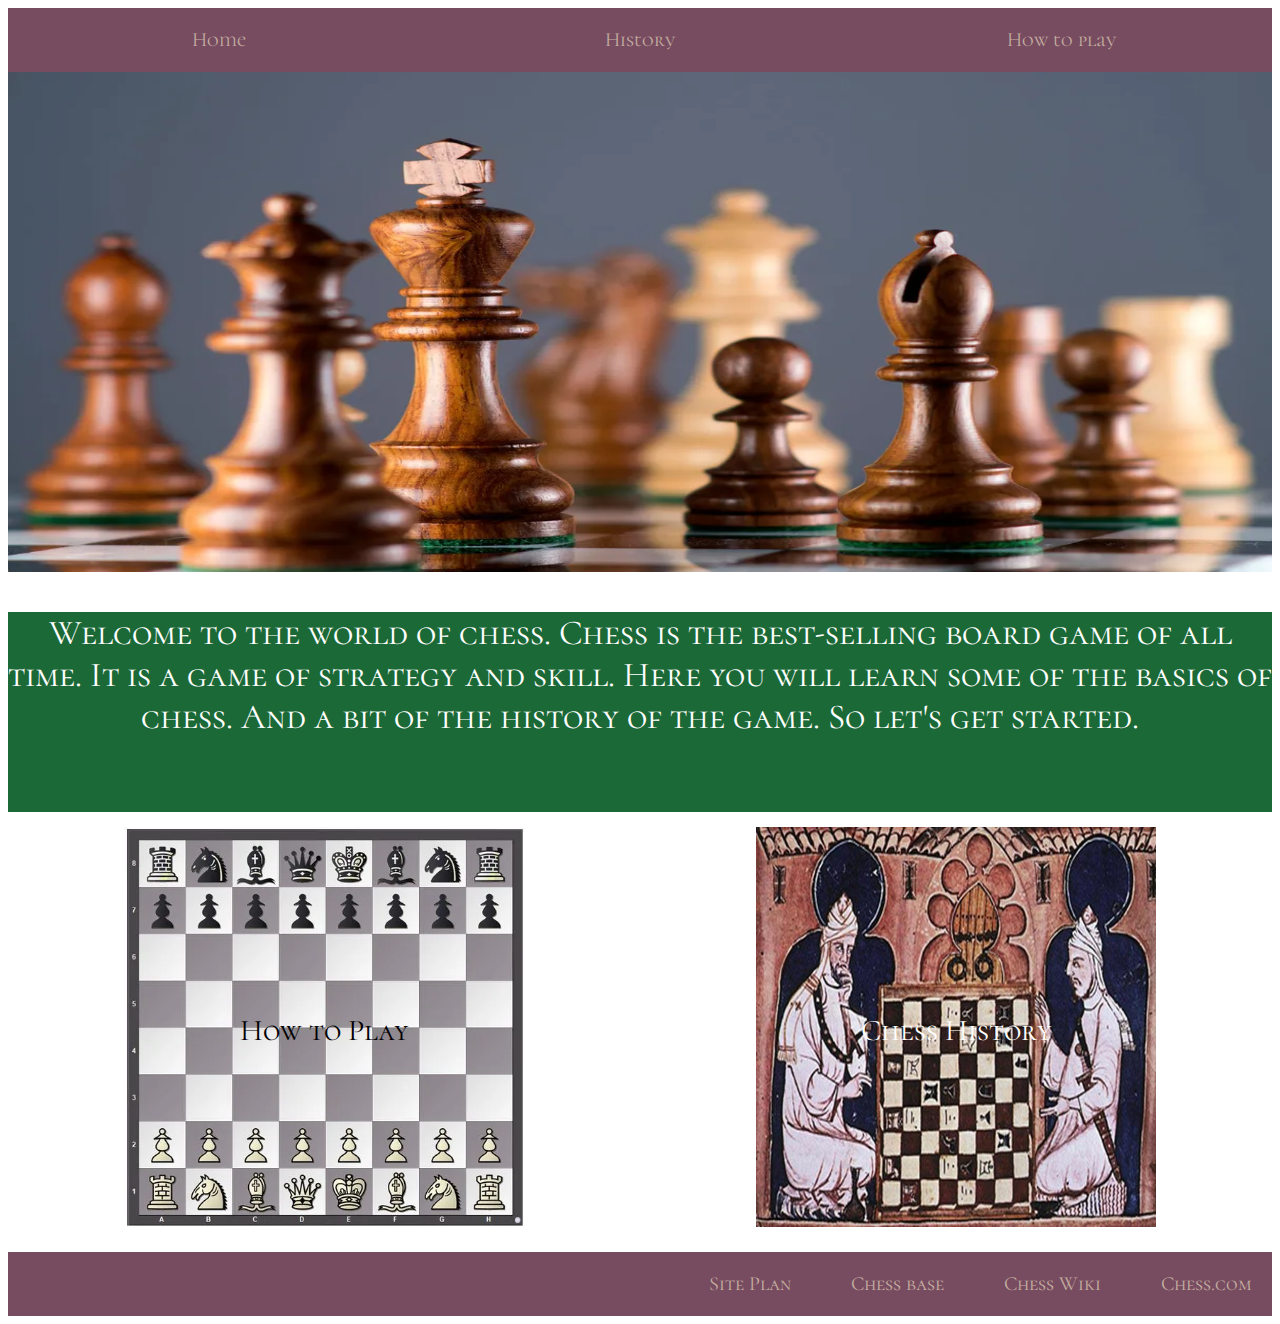
<file: index.html>
<!DOCTYPE html>
<html lang="en">
<head>
    <meta charset="UTF-8">
    <meta name="viewport" content="width=device-width, initial-scale=1.0">
    <title>Chess Website</title>
    <link type="text/css" rel="stylesheet" href="alveymundo/styles/index.css">
</head>


<div class="nav">
    <a class="active" href="#home">Home</a>
    <a href="chess_history.html">History</a>
    <a href="#">How to play</a>
</div>
<body> 
    <div class="hero"></div>
        <img src="alveymundo/images/chess-hero.webp"  width="100%" height="500" alt="hero image">
    <div class="content">
        <p>Welcome to the world of chess. Chess is the best-selling board game of all time. It is a game of strategy and skill. Here you will learn some of the basics of chess. And a bit of the history of the game. So let's get started.</p>
    </div>    
        <div class="buttons">
            <div class="button-container1">
                <a href="#">
                    <img src="alveymundo/images/setup-board.webp"  width="400" height="400"  alt="basic board setup">
                    <div class="button-text1">How to Play</div>
                </a>
            </div>
            <div class="button-container2">
                <a href="/chess_history.html">
                    <img src="alveymundo/images/chess-history.jpg"  width="400" height="400" alt="chess pieces">
                    <div class="button-text2">Chess History</div>
                </a>
            </div>
        </div>
    <footer>
        <a href="https://www.chess.com/">Chess.com</a>
        <a href="https://en.wikipedia.org/wiki/Chess">Chess Wiki</a>
        <a href="https://play.chessbase.com/en">Chess base</a>        
        <a href="alveymundo/site-plan.html">Site Plan</a>
    </footer>
</body>
</html>
</file>
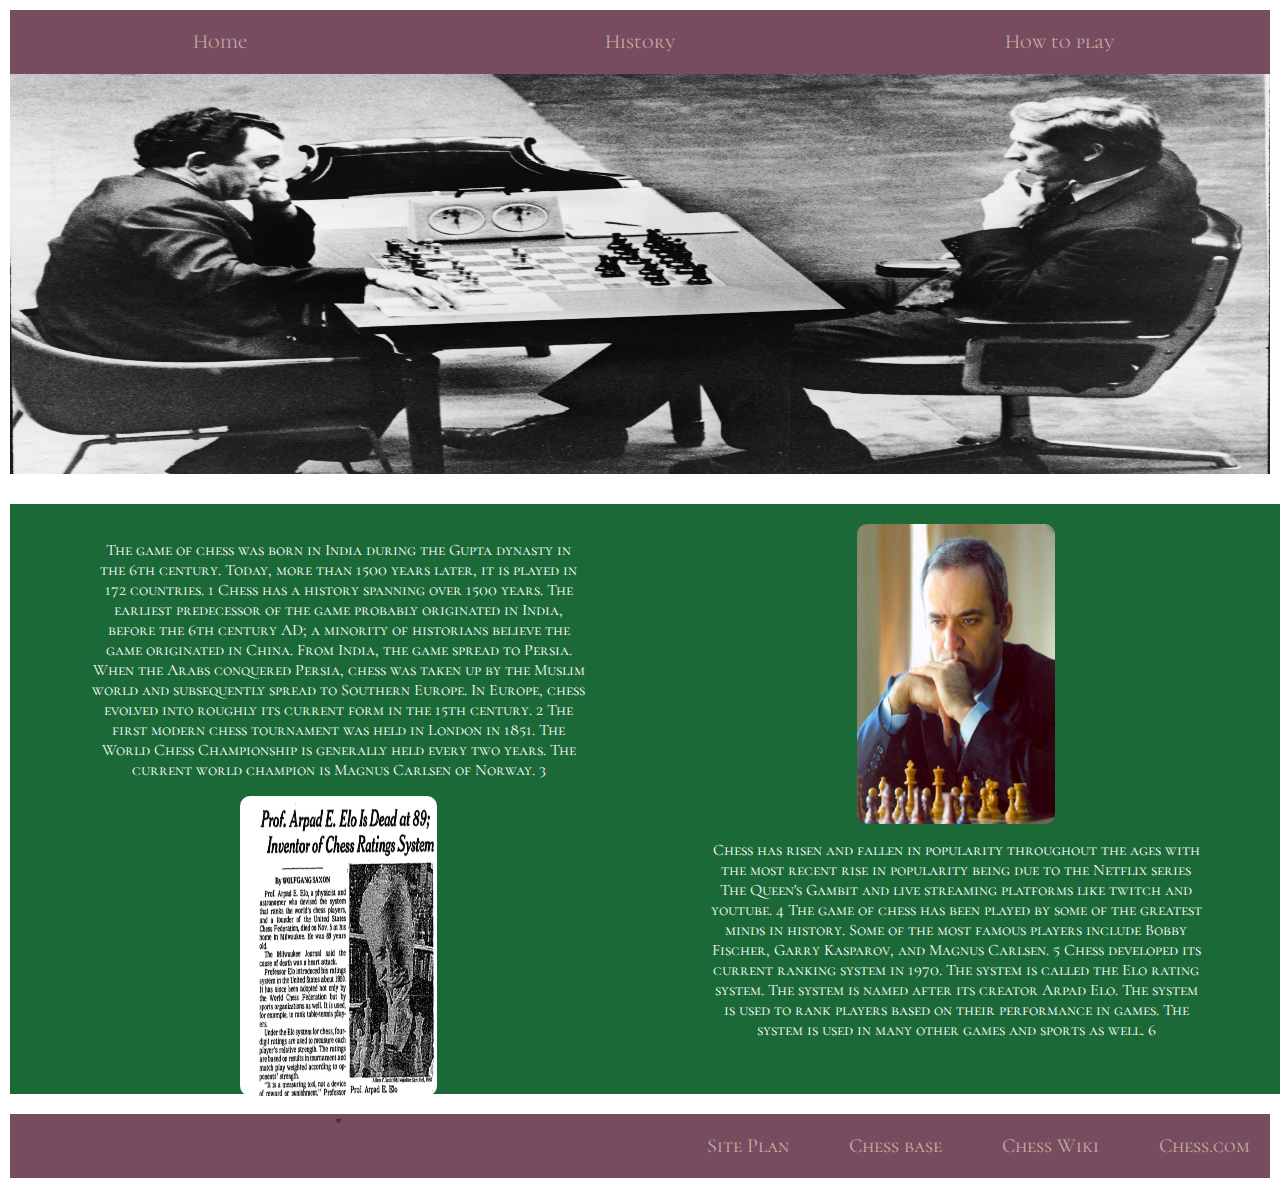
<file: chess_history.html>
<!DOCTYPE html>
<html lang="en">

<head>
    <meta charset="UTF-8">
    <meta name="viewport" content="width=device-width, initial-scale=1.0">
    <link type="text/css" rel="stylesheet" href="alveymundo/styles/index.css">
    <title>Chess Website</title>
    <style>
        .hero {
            background-color: #e0e0e0;
            height: 400px;
            display: flex;
            justify-content: center;
            align-items: center;
            font-size: 24px;
            font-weight: bold;
        }

        .hero_image {
            width: 100%;
            height: 400px;
        }

        .content {
            display: flex;
            justify-content: space-around;
            height: 550px;
            padding: 20px;
            width: 98%;
        }

        .content div {
            width: 40%;
        }

        .content img {
            width: 100%;
            height: 500px;
            max-width: 100%;
            max-height: 300px;
            border-radius: 10px;
            display: block;
            margin: 0 auto;
        }

        .image {
            width: 100%;
            height: 150px;
            background-color: #b0c4de;
            display: flex;
            justify-content: center;
            align-items: center;
            border-radius: 10px;
            border: 2px solid black;
        }

        .img2 {
            width: 100%;
            border-radius: 10px;
            display: block;
            margin: 0 auto;
            text-align: center;
            align-items: center;
        }


        footer {
            margin-top: 20px;
            text-align: center;
            background-color: #774C60;
            overflow: hidden;
        }

        footer a {
            float: right;
            color: #C5AFA0;
            text-align: center;
            padding: 20px;
            padding-left: 40px;
            text-decoration: none;
            font-size: 20px;
        }

        footer a:hover {
            color: white;
            background-color: #C5AFA0;
            transition: 0.3s;
        }

        p {
            font-size: medium;
        }

        body {
            margin: 10px;
            padding: 0;
        }
        
    </style>
</head>

<body>
    <div class="nav">
        <a href="index.html">Home</a>
        <a href="chess_history.html">History</a>
        <a href="#">How to play</a>
    </div>
    <div class="hero">
        <img class="hero_image" src="alveymundo/images/bobby.webp" alt="Hero Image">
    </div>
    <div class="content">
        <div>
            <p>The game of chess was born in India during the Gupta dynasty in the 6th century. Today, more than 1500
                years later, it is played in 172 countries. 1

                Chess has a history spanning over 1500 years. The earliest predecessor of the game probably originated
                in India, before the 6th century AD; a minority of historians believe the game originated in China. From
                India, the game spread to Persia. When the Arabs conquered Persia, chess was taken up by the Muslim
                world and subsequently spread to Southern Europe. In Europe, chess evolved into roughly its current form
                in the 15th century. 2
                The first modern chess tournament was held in London in 1851. The World Chess Championship is generally
                held every two years. The current world champion is Magnus Carlsen of Norway. 3
            </p>
            <div class="img2">
                <img src="alveymundo/images/arpad.webp" alt="Image">
            </div>
        </div>
        <div>
            <div class="img2">
                <img src="alveymundo/images/garry.jpg" alt="Image">
            </div>
            <p>Chess has risen and fallen in popularity throughout the ages with the most recent rise in popularity
                being due to the Netflix series The Queen's Gambit and live streaming platforms like twitch and youtube.
                4
                The game of chess has been played by some of the greatest minds in history. Some of the most famous
                players include Bobby Fischer, Garry Kasparov, and Magnus Carlsen. 5
                Chess developed its current ranking system in 1970. The system is called the Elo rating system. The
                system is named after its creator Arpad Elo. The system is used to rank players based on their
                performance in games. The system is used in many other games and sports as well. 6
            </p>
        </div>
    </div>
    <footer>
        <a href="https://www.chess.com/">Chess.com</a>
        <a href="https://en.wikipedia.org/wiki/Chess">Chess Wiki</a>
        <a href="https://play.chessbase.com/en">Chess base</a>
        <a href="../wdd-Alvey/alveymundo/site-plan.html">Site Plan</a>"
    </footer>
</body>

</html>
</file>
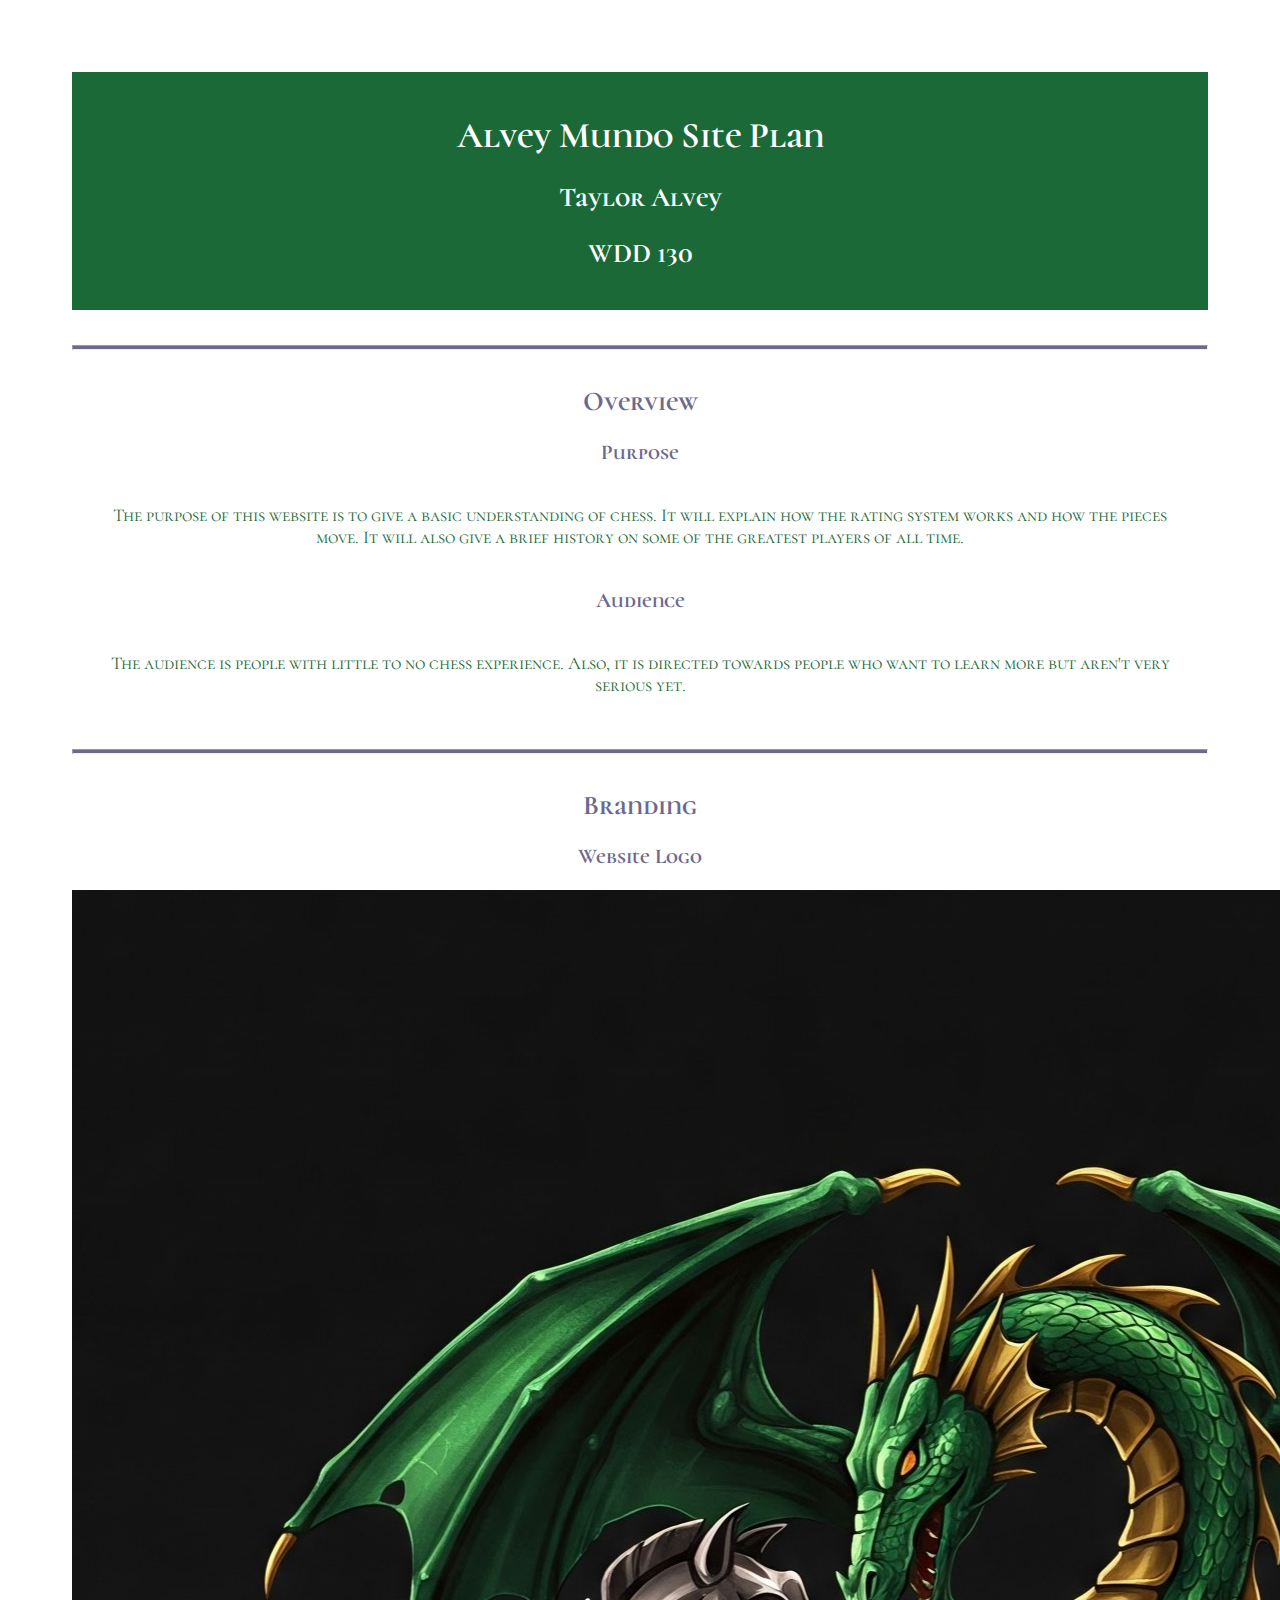
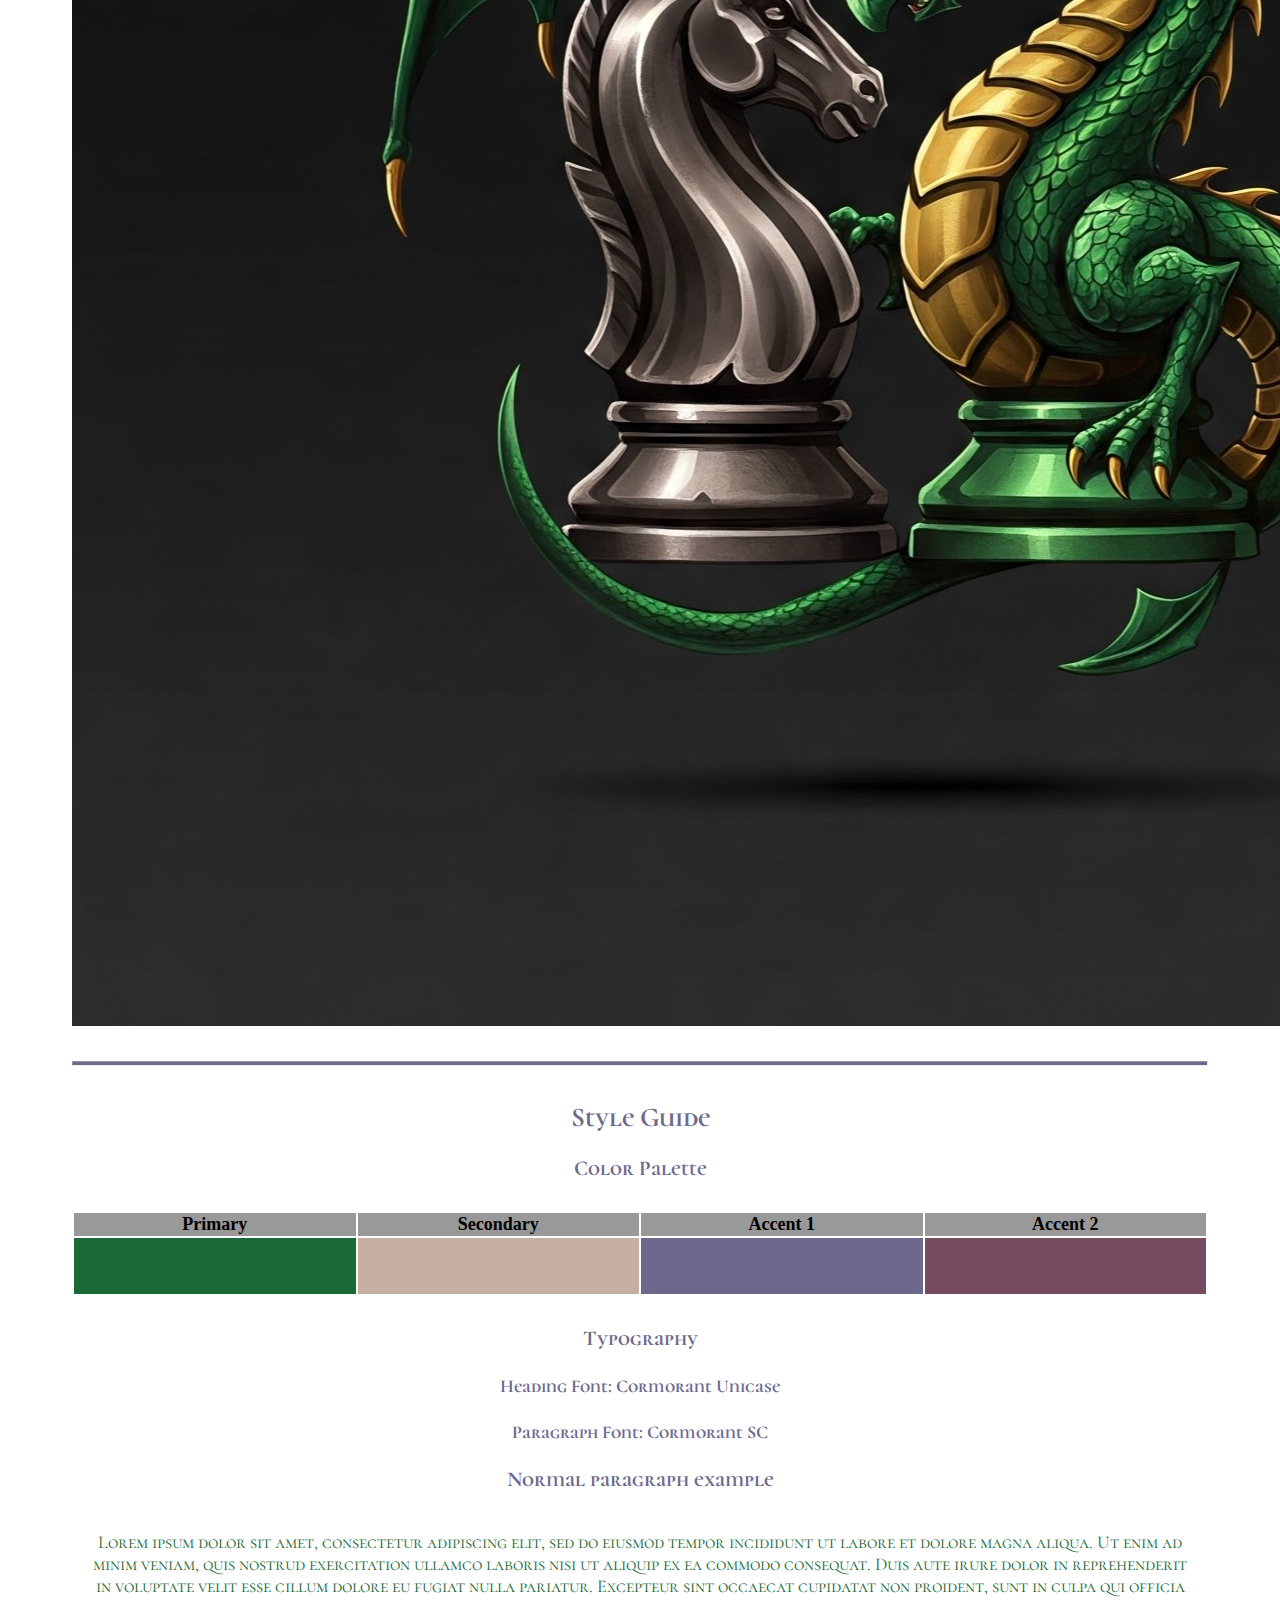
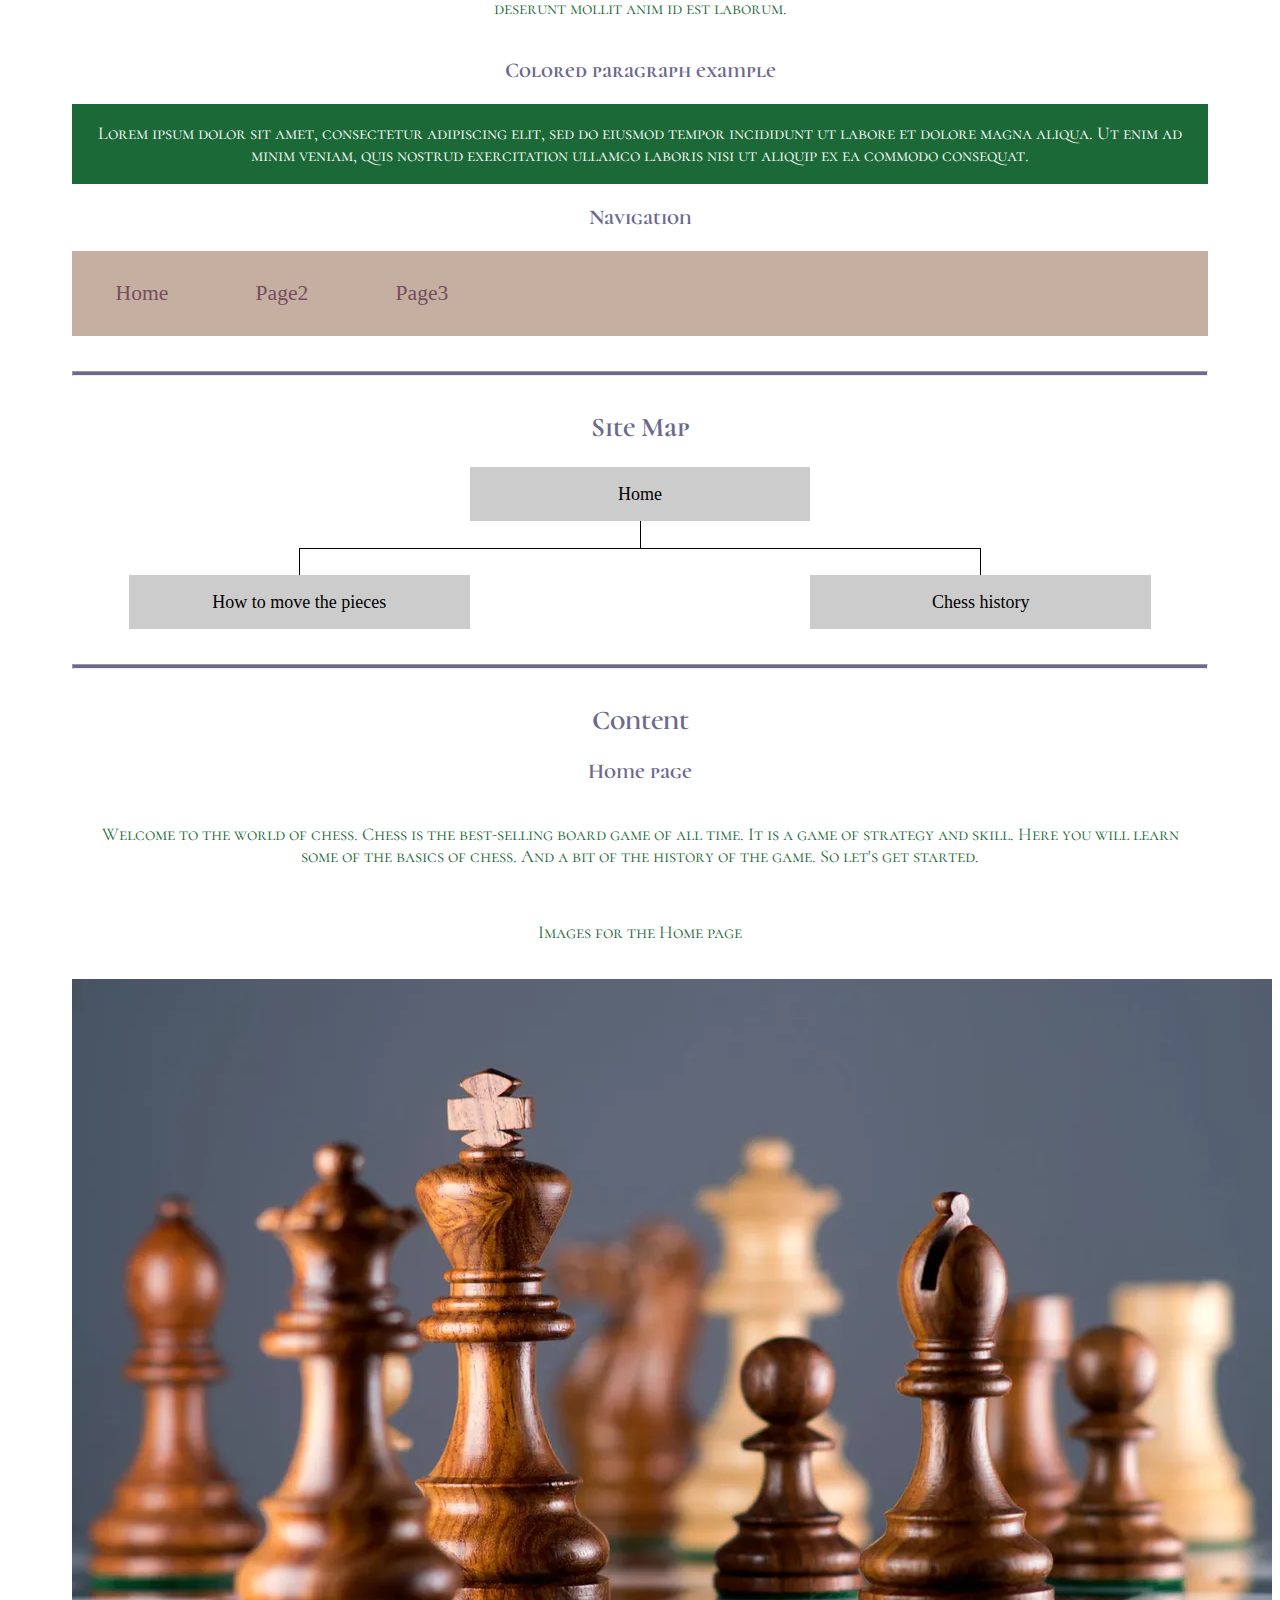
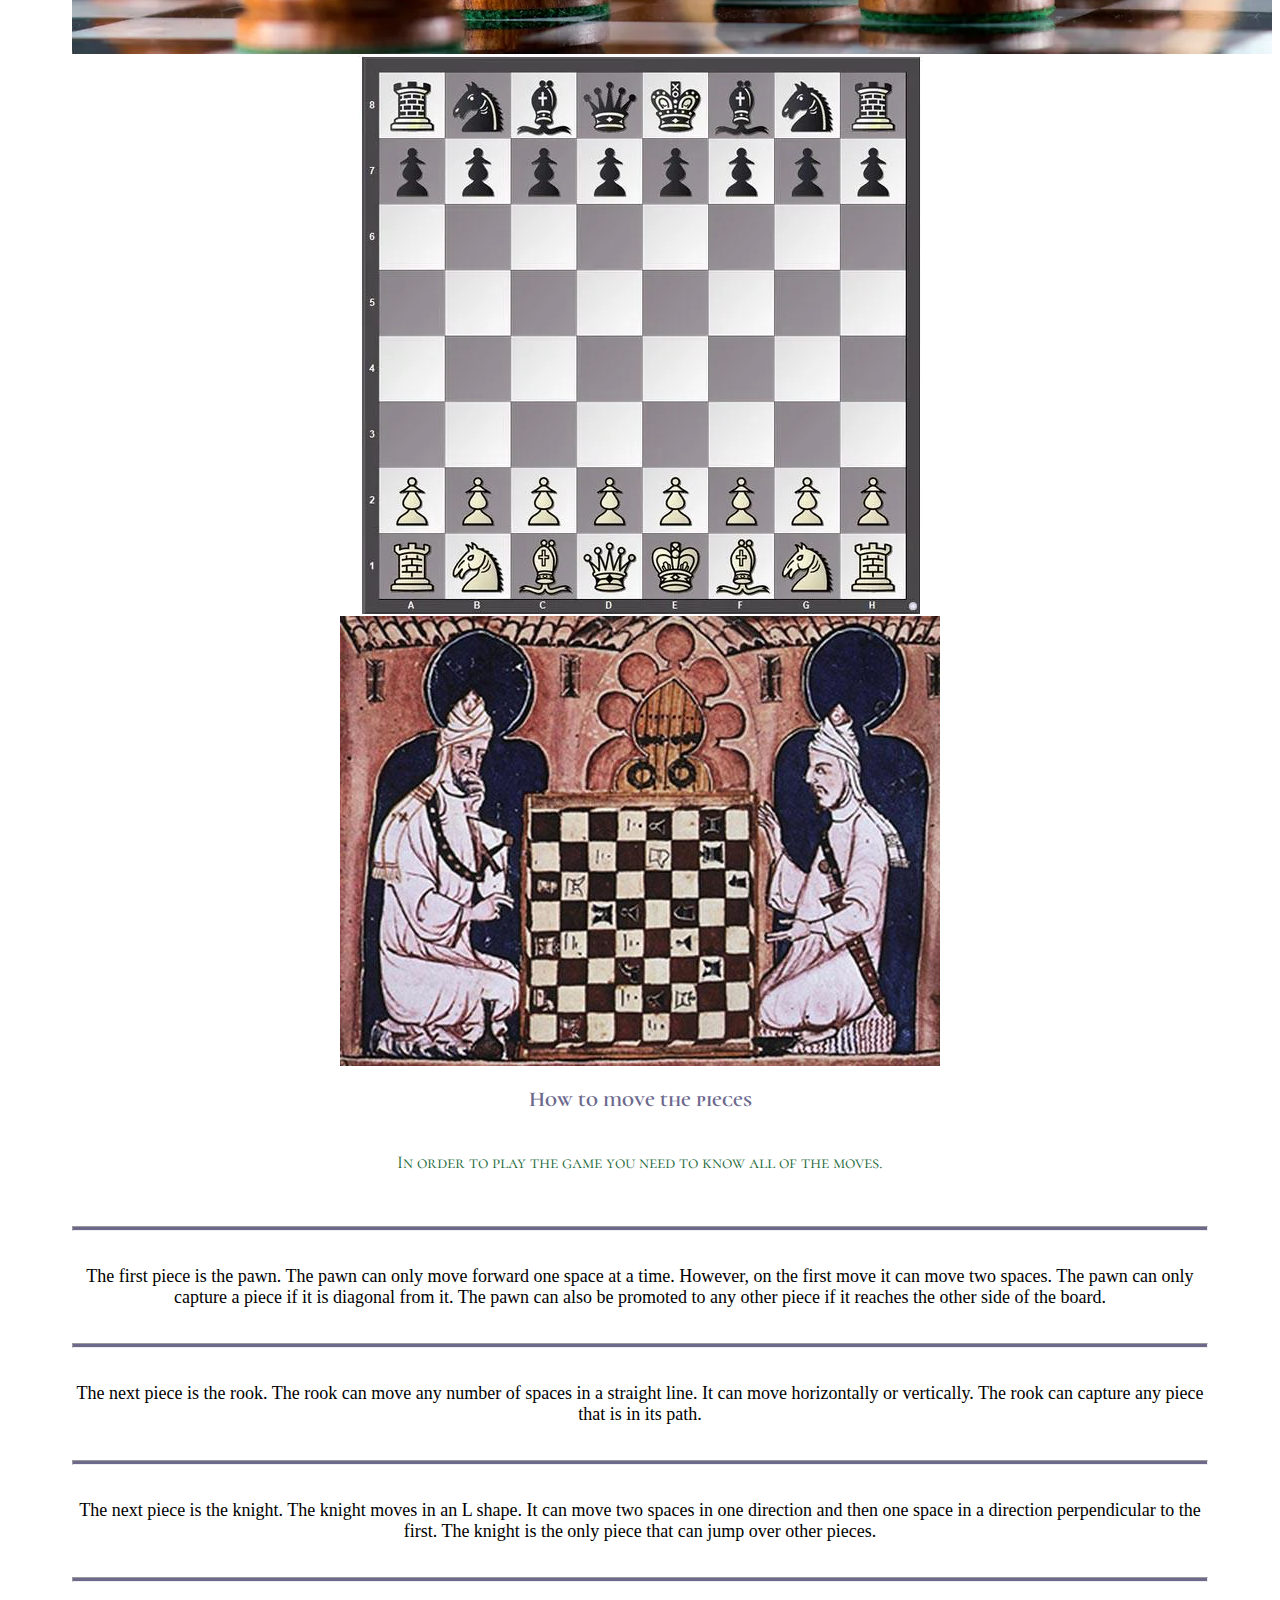
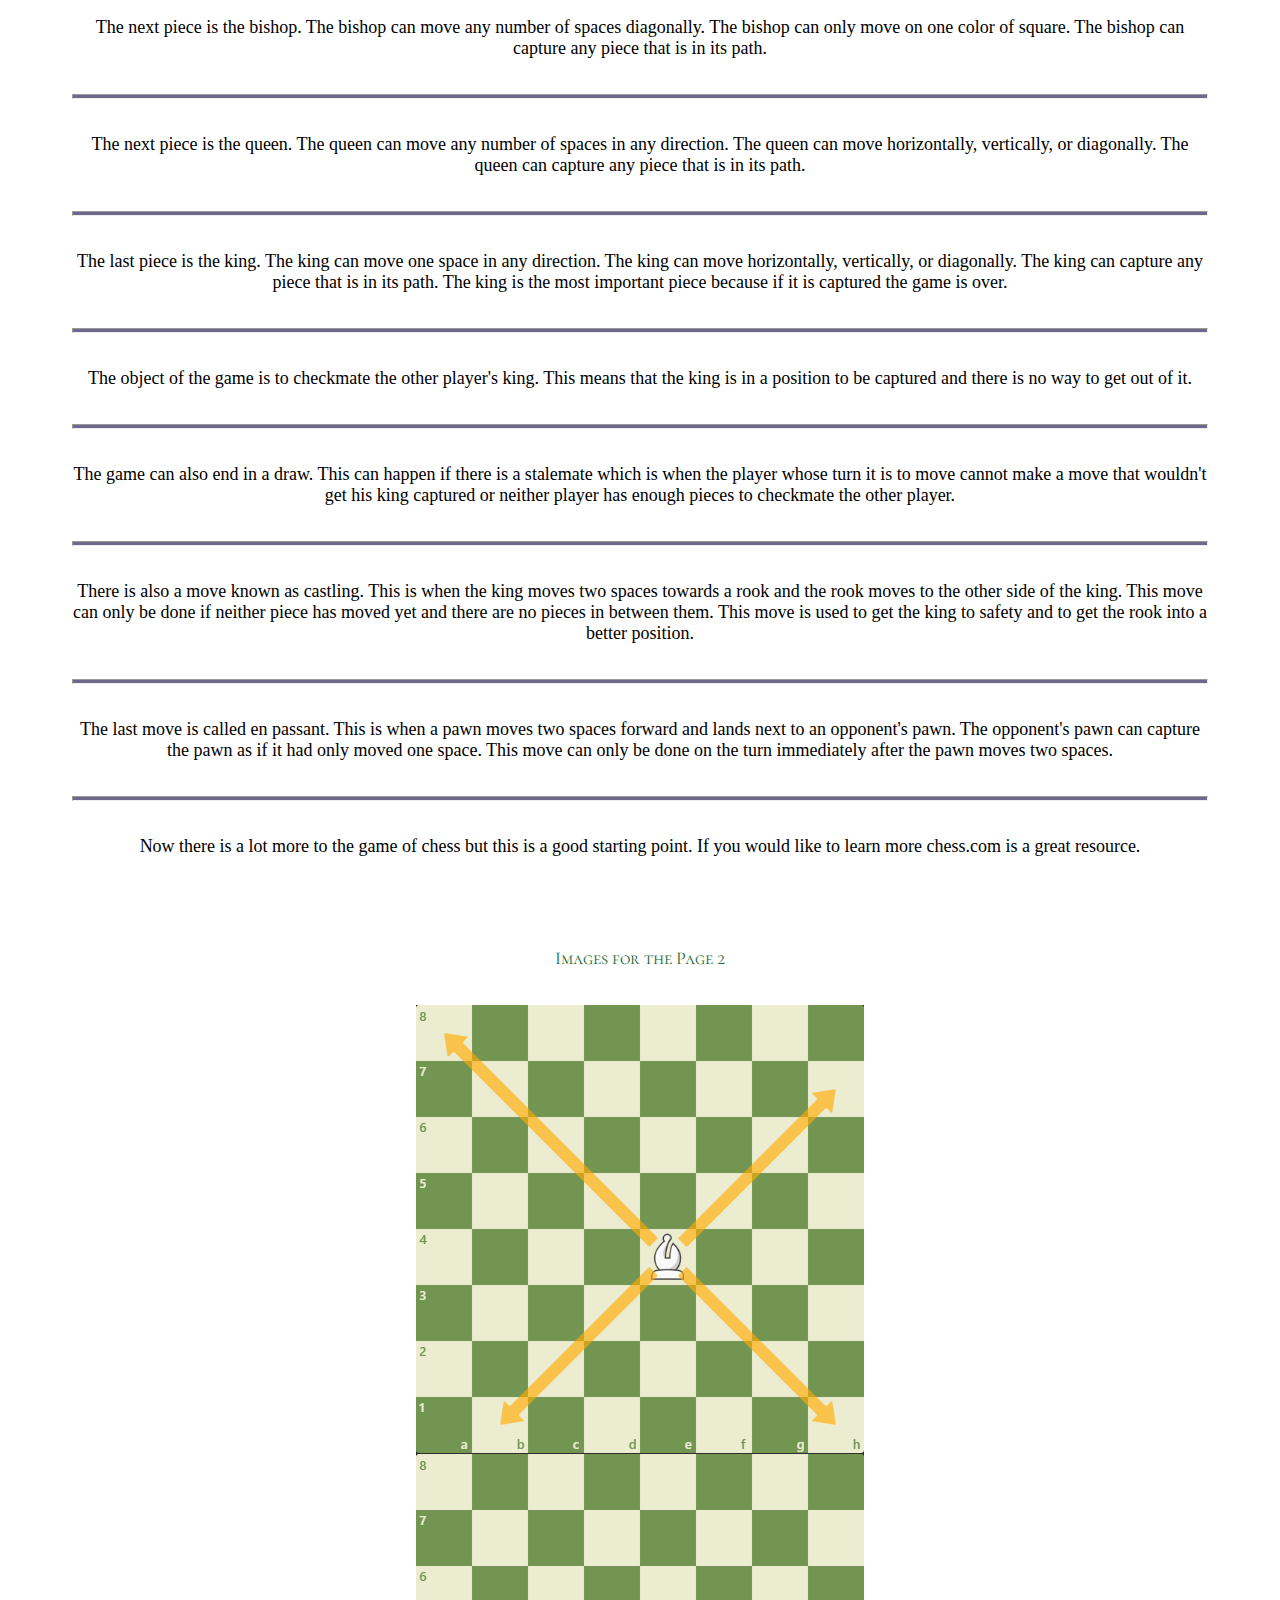
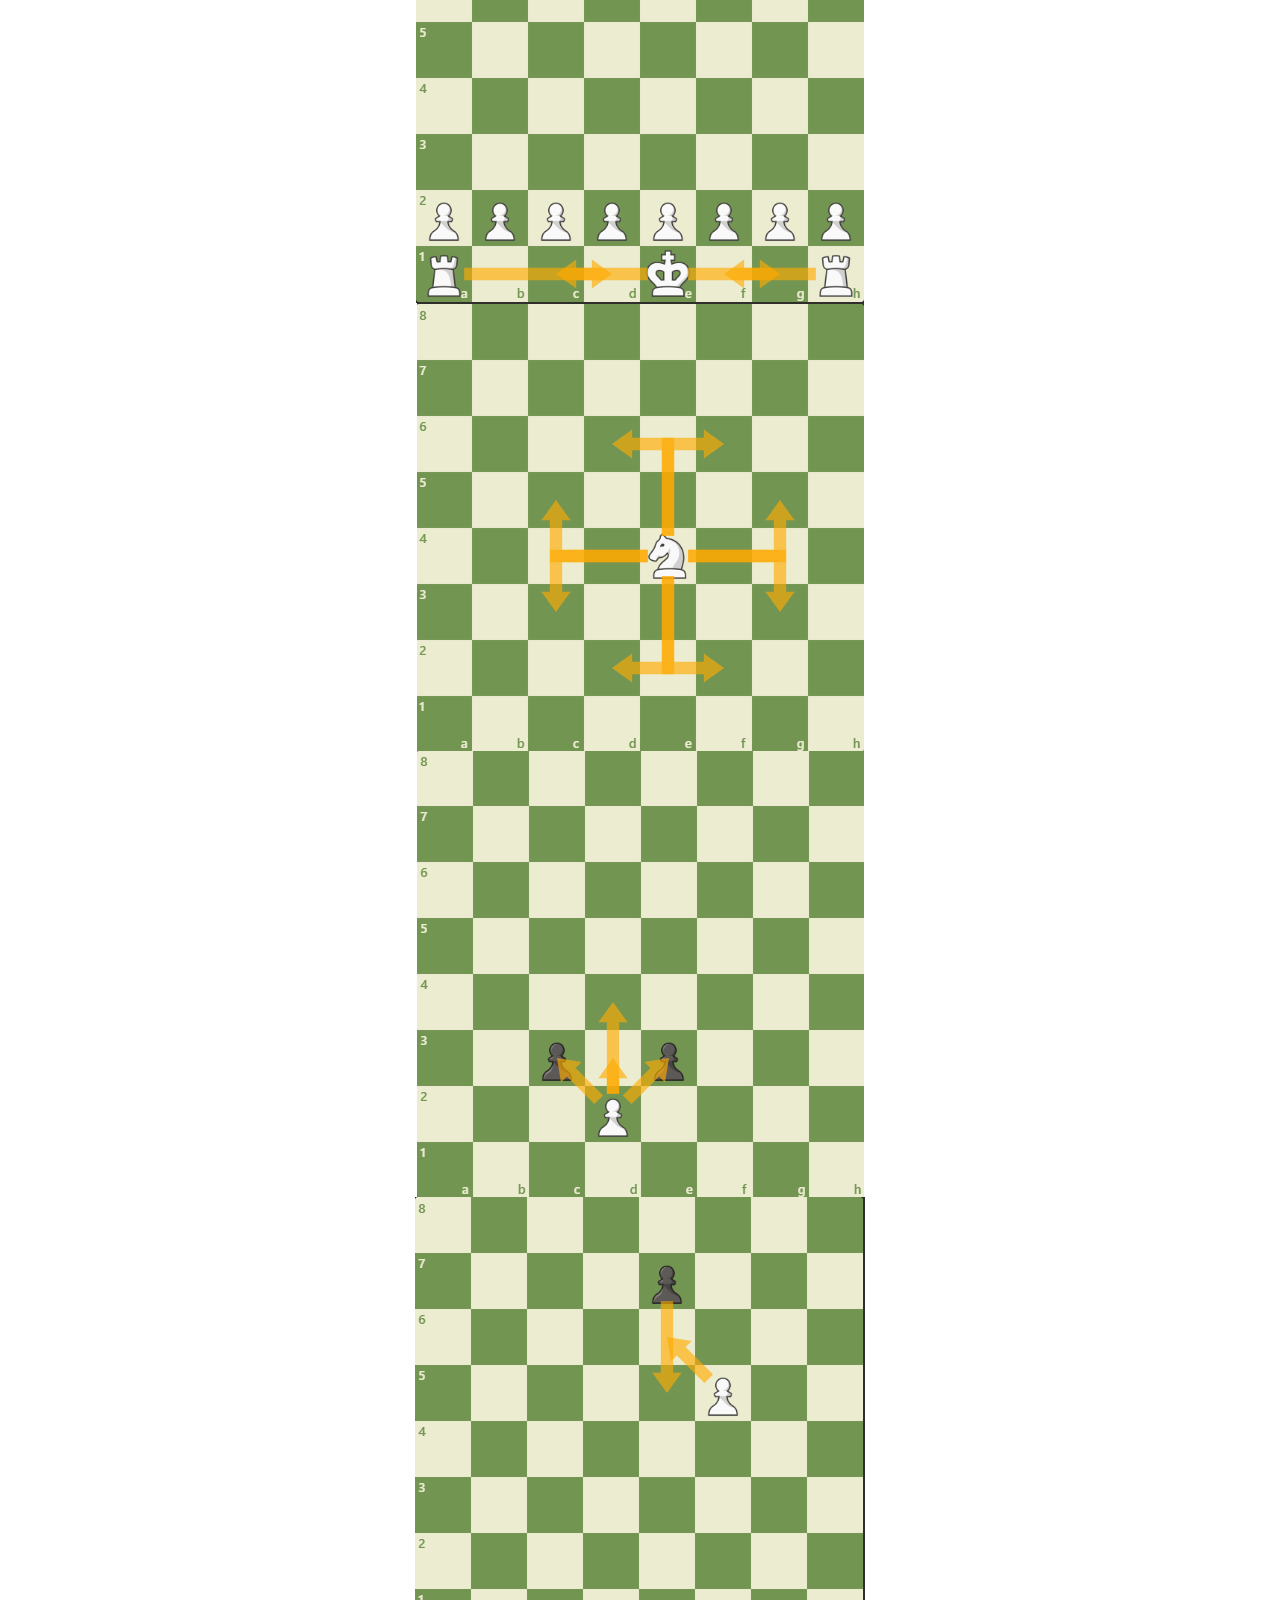
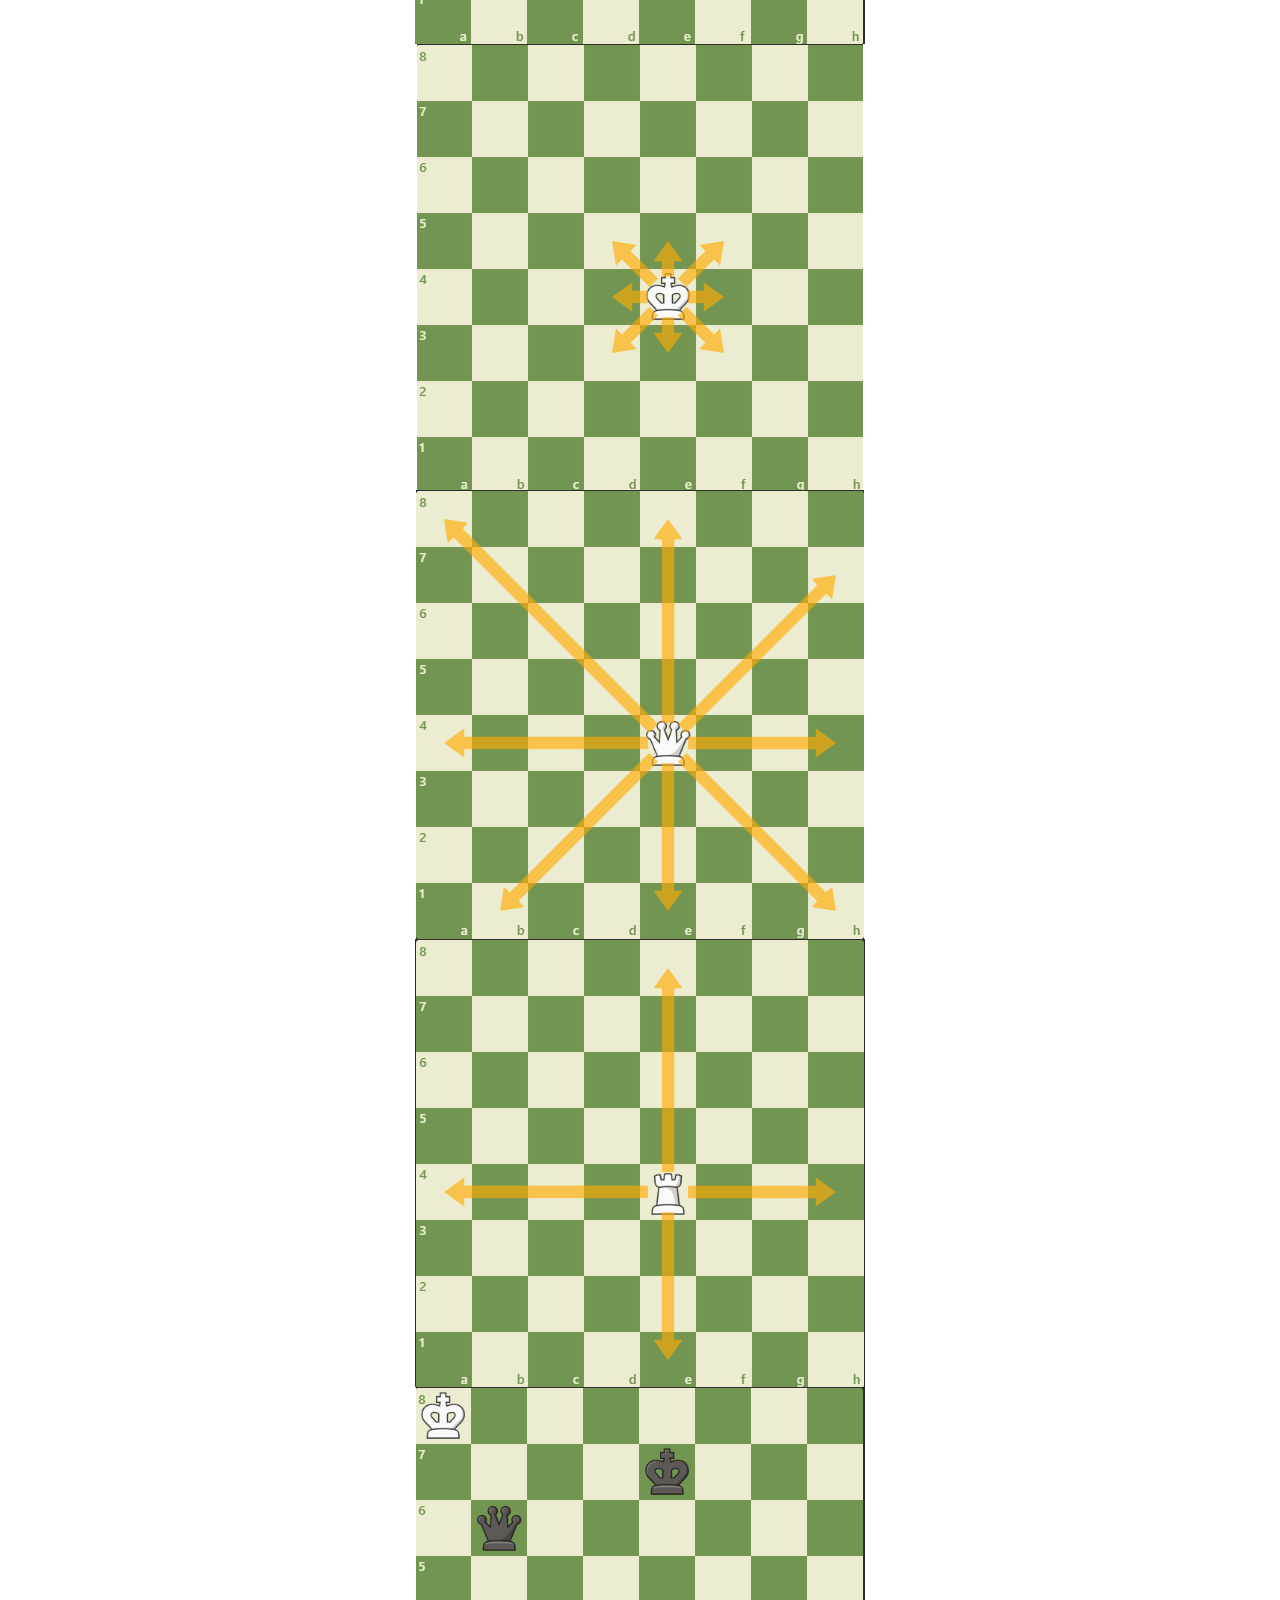
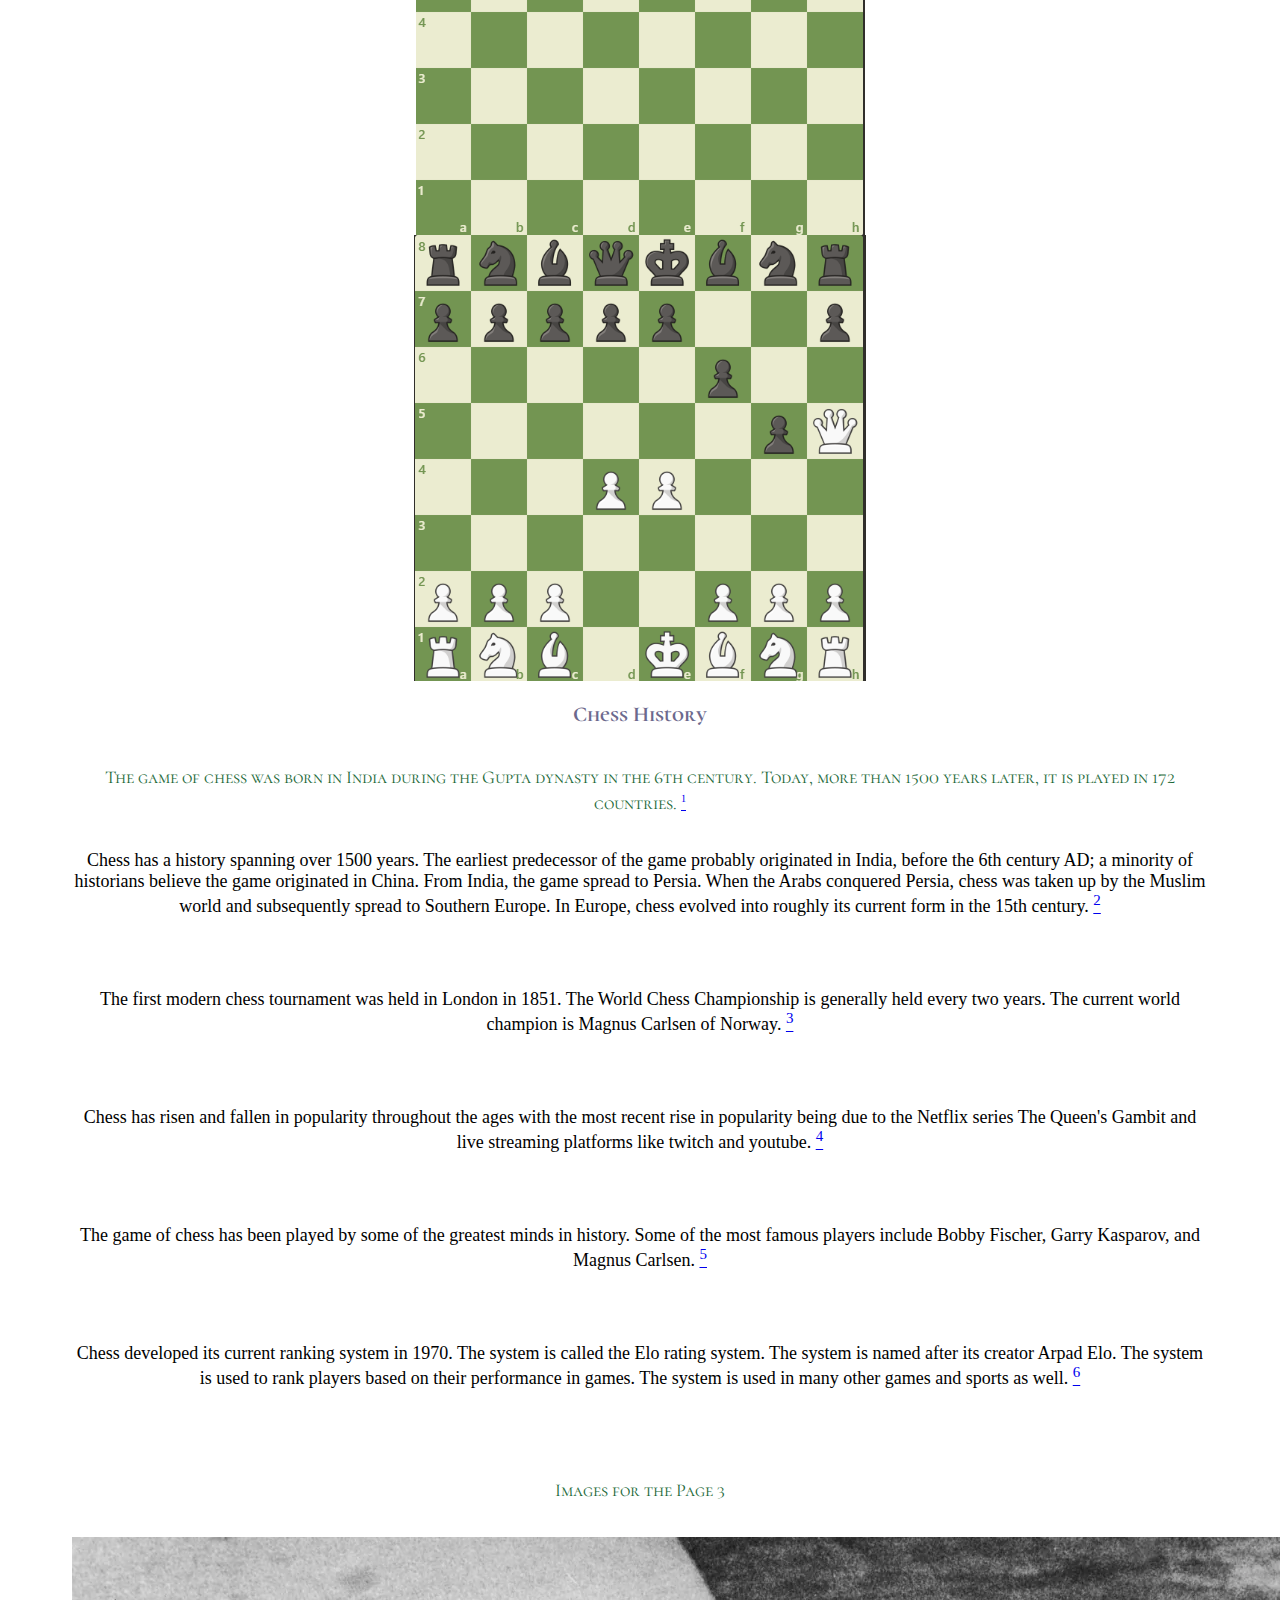
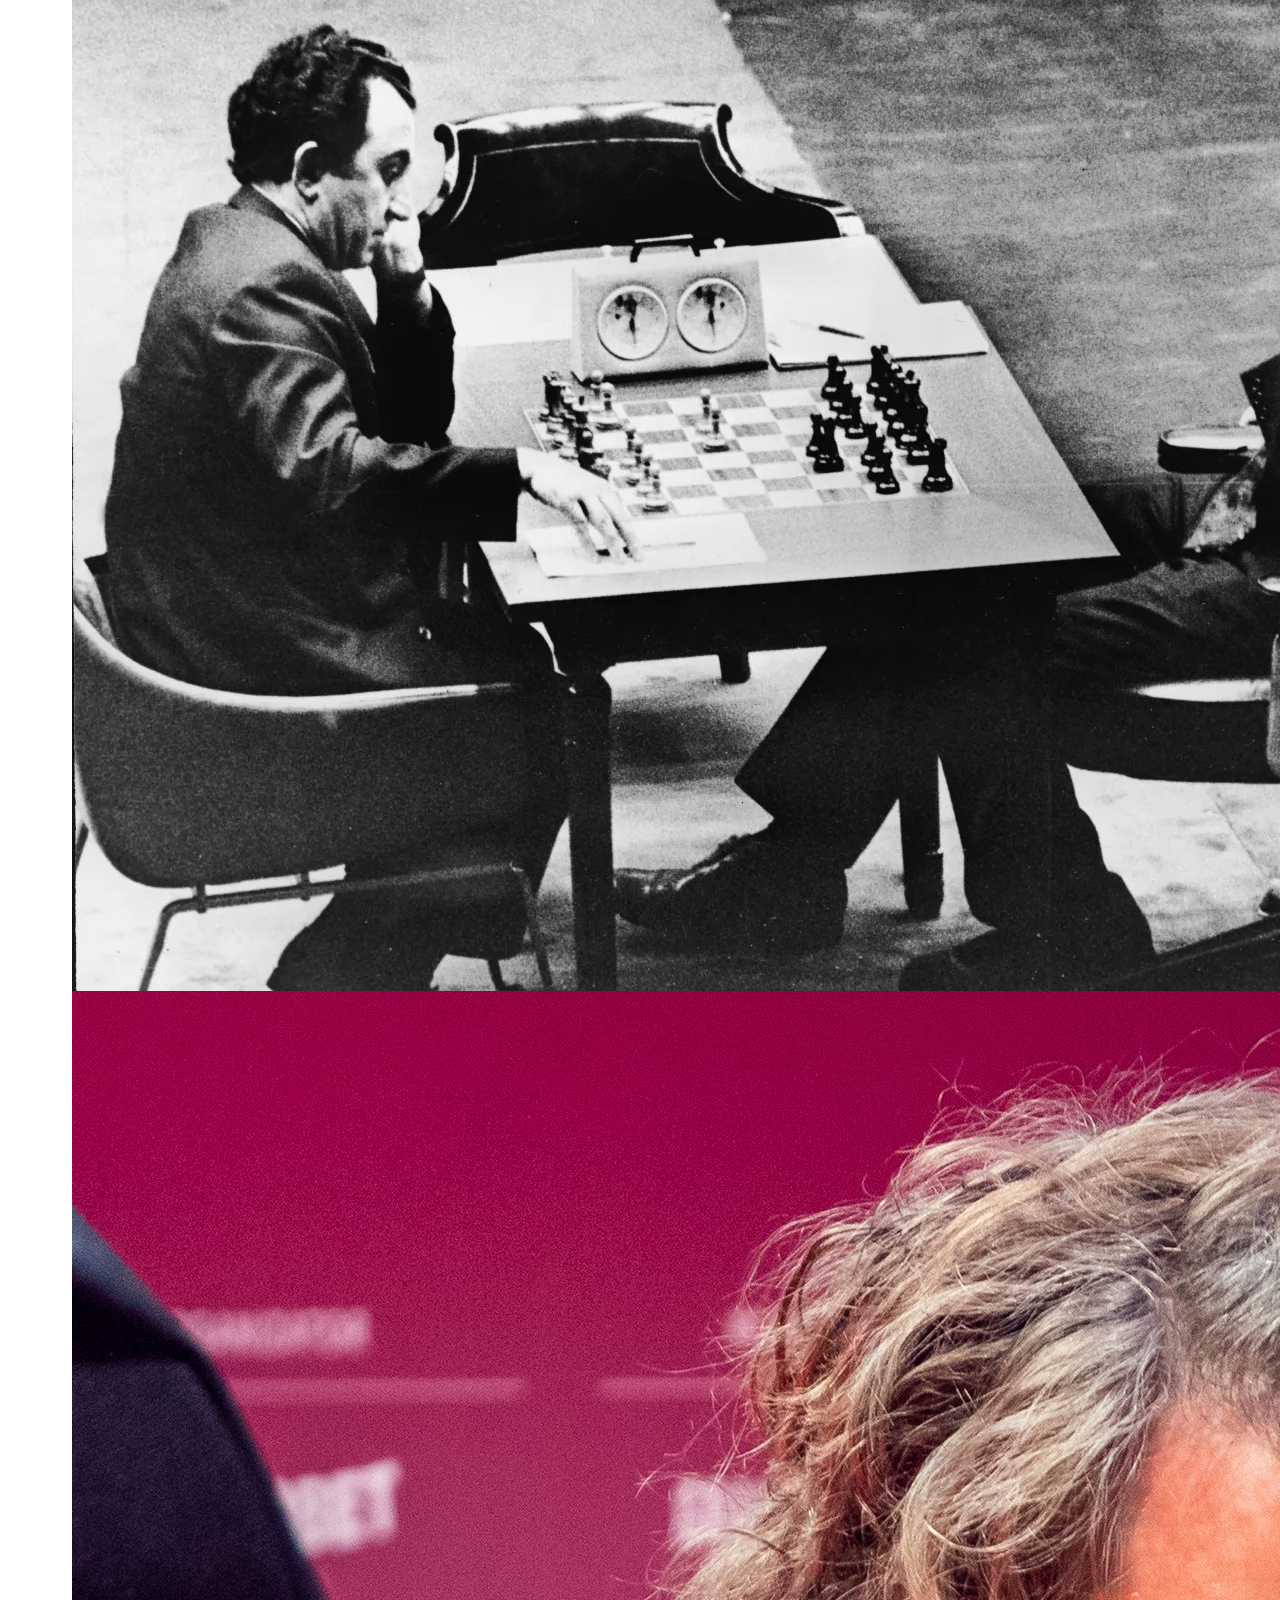
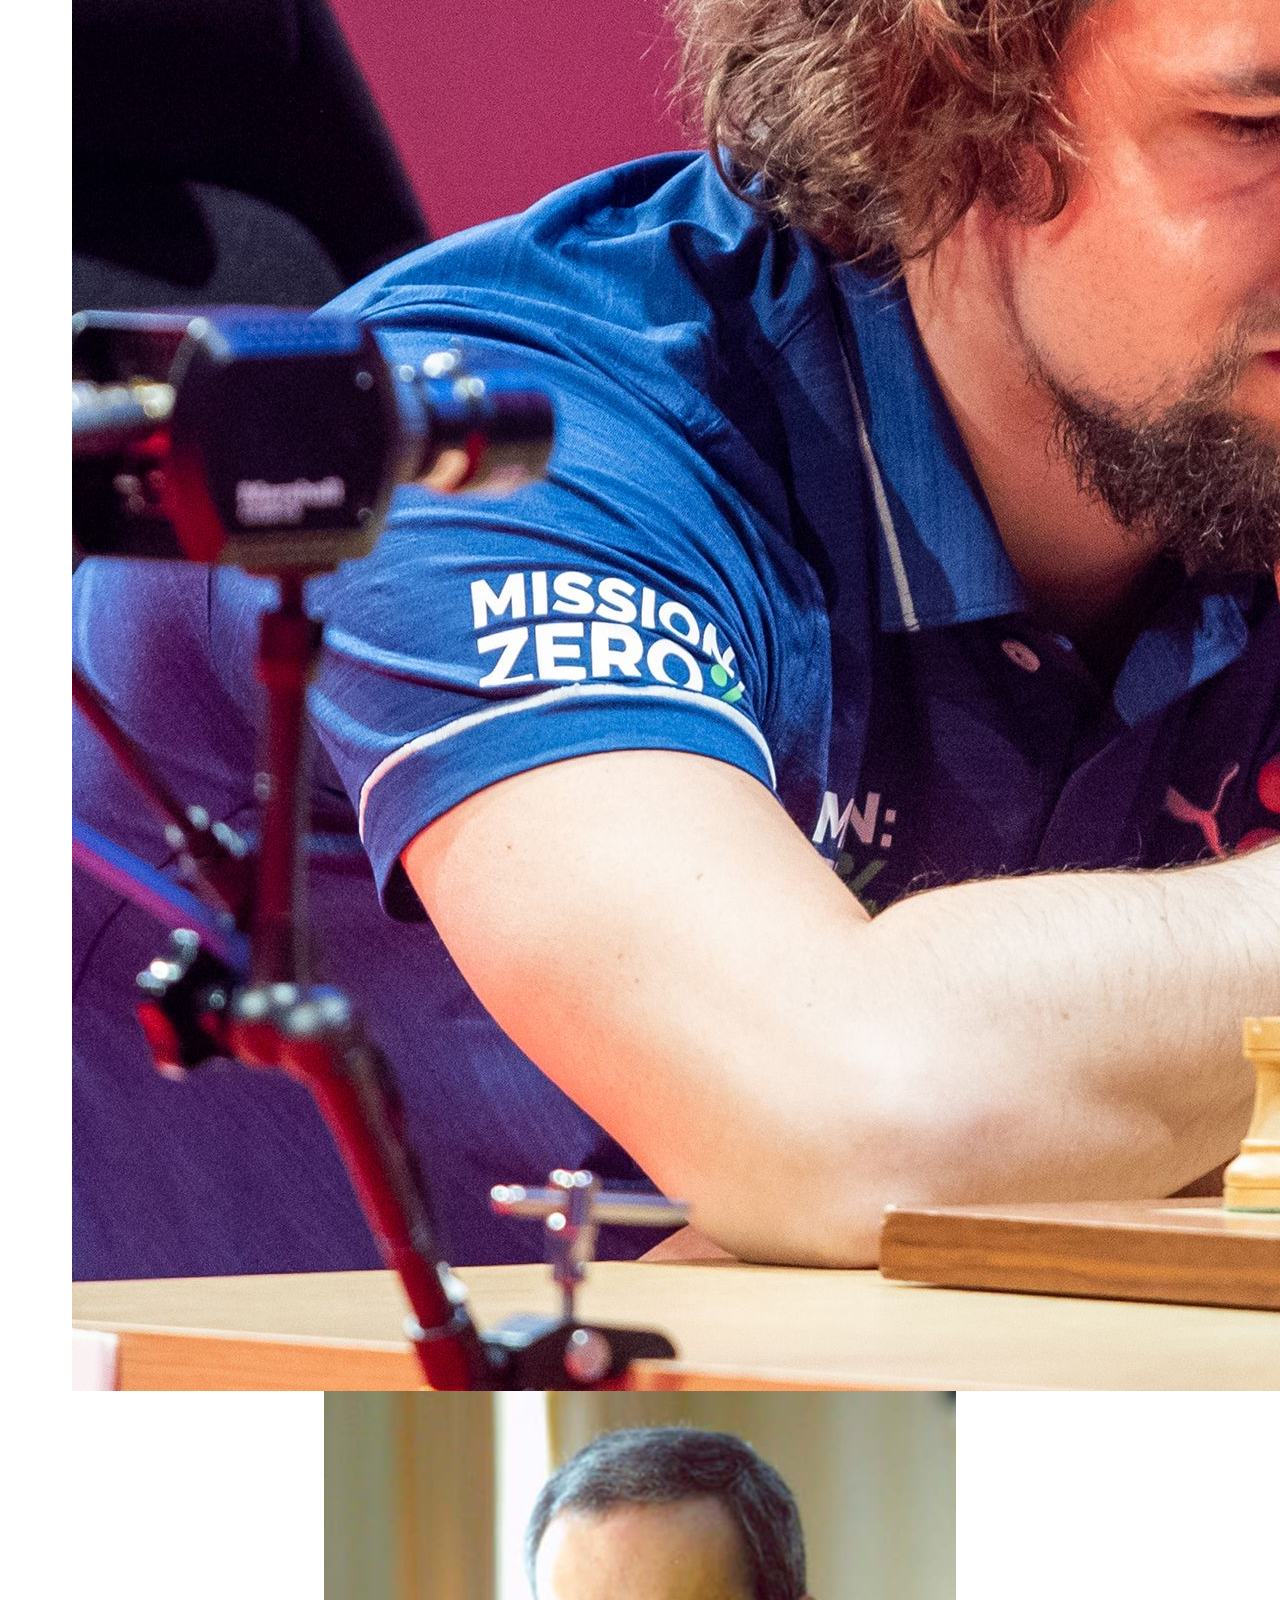
<file: alveymundo/site-plan.html>
<!DOCTYPE html>
<html lang="en-us">
    
  <head>
    <meta charset="utf-8">
    <title>Site Plan</title>
    <link type="text/css" rel="stylesheet" href="styles/site-plan.css">
  </head>

  <body>
    <header>
      <h1>Alvey Mundo Site Plan</h1>
      <h2>Taylor Alvey</h2>
      <h2>WDD 130</h2>
      <!-- In the header above, add the name or your site, your name and class number. For example if you are in section 3 you would put WDD 130.03 -->
    </header>
    <main>

      <!-- ------------------------Steps 2-3------------------------------ -->
      <hr>
      <h2>Overview</h2>
      <h3>Purpose</h3>
      <p>
        The purpose of this website is to give a basic understanding of chess.
        It will explain how the rating system works and how the pieces move.
        It will also give a brief history on some of the greatest players of all time.
      </p>  <!-- change this -->


      <h3>Audience</h3>
      <p>
        The audience is people with little to no chess experience.
        Also, it is directed towards people who want to learn more but aren't very serious yet.
      </p>  <!-- change this -->

      <hr>
      <h2>Branding</h2>
      <h3>Website Logo</h3>
      <!-- Replace this with some sort of logo for your site.  A logo can be as simple as the name of your site in a nice font :) -->
      <img src="logo.jpg" alt="Logo image">
      <hr>
      <h2>
        Style Guide
      </h2>

      <!-- ------------------------Steps 4-8------------------------------ -->

      <h3>
        Color Palette
      </h3>
      <!--  The colors you choose for a website are one of the most important decisions you will make. Follow the instructions on the activity in iLearn. You should have at least 2 colors but do not have to fill in all 4 if you do not need them.  -->

      <table class="colors">
        <tr><th>Primary</th><th>Secondary</th><th>Accent 1</th><th>Accent 2</th></tr>
        <!-- Switch to the site-plan.css file and change your colors there. -->
        <tr><td class="primary"></td><td class="secondary"></td><td class="accent1"></td><td class="accent2"></td></tr>
      </table>

      <!-- ------------------------Step 9------------------------------ -->

      <h3>
        Typography
      </h3>
      <!-- Choose a font for your paragraphs (body copy) and headlines. What font(s) have you chosen? Why did you choose what you did?  Make sure to review the list of web safe fonts at W3Schools.org as a starting point.  Think also about which of your colors above you might use for background and font colors. -->

      <h4>
        Heading Font: Cormorant Unicase  <!-- change this -->
      </h4>
      <h4>
        Paragraph Font: Cormorant SC  <!-- change this -->
      </h4>
      <h3>
        Normal paragraph example
      </h3>
      <p>
        Lorem ipsum dolor sit amet, consectetur adipiscing elit, sed do eiusmod tempor incididunt ut labore et dolore magna aliqua. Ut enim ad minim veniam, quis nostrud exercitation ullamco laboris nisi ut aliquip ex ea commodo consequat. Duis aute irure dolor in reprehenderit in voluptate velit esse cillum dolore eu fugiat nulla pariatur. Excepteur sint occaecat cupidatat non proident, sunt in culpa qui officia deserunt mollit anim id est laborum.
      </p>
      <h3>
        Colored paragraph example
      </h3>
      <p class="colored">
        Lorem ipsum dolor sit amet, consectetur adipiscing elit, sed do eiusmod tempor incididunt ut labore et dolore magna aliqua. Ut enim ad minim veniam, quis nostrud exercitation ullamco laboris nisi ut aliquip ex ea commodo consequat. 
      </p>

      <!-- ------------------------Step 10------------------------------ -->

      <h3>
        Navigation
      </h3>
      <!-- Think about how you want your navigation bar to look. In the site-plan.css file change the colors to your colors to get the look you desire. --> 
      <nav>
        <a href="#">Home</a>
        <a href="#">Page2</a>
        <a href="#">Page3</a>
      </nav>
      <hr>
      <h2>
        Site Map
      </h2>
      <div class="sitemap">
        <div class="sm-home">
          Home
        </div>
        <div class="sm-page2">
          How to move the pieces <!-- change this -->
        </div>
        <div class="sm-page3">
          Chess history  <!-- change this -->
        </div>

        <div class="top">
          &nbsp;
        </div>
        <div class="left">
          &nbsp;
        </div>
        <div class="right">
          &nbsp;
        </div>

      </div>

      <!-- --------Content Section -------------- -->
      <hr>
      <h2>
        Content
      </h2>
      <h3>Home page</h3>
      <p>
        Welcome to the world of chess.

        Chess is the best-selling board game of all time.

        It is a game of strategy and skill.

        Here you will learn some of the basics of chess.

        And a bit of the history of the game.

        So let's get started.
      </p>
      <p>Images for the Home page</p>
        <img src="images/chess-hero.webp" alt="hero image">
        <img src="images/setup-board.webp" alt="basic board setup">
        <img src="images/chess-history.jpg" alt="chess pieces">

      </ul>
      <h3>How to move the pieces</h3>
      <p>
        In order to play the game you need to know all of the moves.
        <hr>
        The first piece is the pawn. The pawn can only move forward one space at a time. However, on the first move it can move two spaces. The pawn can only capture a piece if it is diagonal from it. The pawn can also be promoted to any other piece if it reaches the other side of the board.
        <hr>
        The next piece is the rook. The rook can move any number of spaces in a straight line. It can move horizontally or vertically. The rook can capture any piece that is in its path.
        <hr>
        The next piece is the knight. The knight moves in an L shape. It can move two spaces in one direction and then one space in a direction perpendicular to the first. The knight is the only piece that can jump over other pieces.
        <hr>
        The next piece is the bishop. The bishop can move any number of spaces diagonally. The bishop can only move on one color of square. The bishop can capture any piece that is in its path.
        <hr>
        The next piece is the queen. The queen can move any number of spaces in any direction. The queen can move horizontally, vertically, or diagonally. The queen can capture any piece that is in its path.
        <hr>
        The last piece is the king. The king can move one space in any direction. The king can move horizontally, vertically, or diagonally. The king can capture any piece that is in its path. The king is the most important piece because if it is captured the game is over.
        <hr>
        The object of the game is to checkmate the other player's king. This means that the king is in a position to be captured and there is no way to get out of it.
        <hr>
        The game can also end in a draw. This can happen if there is a stalemate which is when the player whose turn it is to move cannot make a move that wouldn't get his king captured or neither player has enough pieces to checkmate the other player.
        <hr>
        There is also a move known as castling. This is when the king moves two spaces towards a rook and the rook moves to the other side of the king. This move can only be done if neither piece has moved yet and there are no pieces in between them. This move is used to get the king to safety and to get the rook into a better position.
        <hr>
        The last move is called en passant. This is when a pawn moves two spaces forward and lands next to an opponent's pawn. The opponent's pawn can capture the pawn as if it had only moved one space. This move can only be done on the turn immediately after the pawn moves two spaces.
        <hr>
        Now there is a lot more to the game of chess but this is a good starting point. If you would like to learn more chess.com is a great resource.
      </p>
      <p>Images for the Page 2</p>
        <img src="images/bishop.png" alt="how a bishop moves">
        <img src="images/castle.png" alt="how a castle moves">
        <img src="images/knight.png" alt="how a knight moves">
        <img src="images/pawn.png" alt="how a pawn moves">
        <img src="images/en-passant.png" alt="how en passant works">
        <img src="images/king.png" alt="how a king moves">
        <img src="images/queen.png" alt="how a queen moves">
        <img src="images/rook.png" alt="how a rook moves">
        <img src="images/stalemate.png" alt="stalemate position">
        <img src="images/checkmate.png" alt="checkmate position">

      </ul>
      <h3>Chess History</h3>
      <p>
        The game of chess was born in India during the Gupta dynasty in the 6th century. Today, more than 1500 years later, it is played in 172 countries. <a href="https://artsandculture.google.com/story/a-game-of-thrones-how-chess-conquered-the-world-salar-jung-museum/fgUhNlxUQVZ2Kg?hl=en"><sup>1</sup></a> </p>

        Chess has a history spanning over 1500 years. The earliest predecessor of the game probably originated in India, before the 6th century AD; a minority of historians believe the game originated in China. From India, the game spread to Persia. When the Arabs conquered Persia, chess was taken up by the Muslim world and subsequently spread to Southern Europe. In Europe, chess evolved into roughly its current form in the 15th century. <a href="https://en.wikipedia.org/wiki/History_of_chess"><sup>2</sup></a> </p>

        The first modern chess tournament was held in London in 1851. The World Chess Championship is generally held every two years. The current world champion is Magnus Carlsen of Norway. <a href="https://en.wikipedia.org/wiki/World_Chess_Championship"><sup>3</sup></a> </p>

        Chess has risen and fallen in popularity throughout the ages with the most recent rise in popularity being due to the Netflix series The Queen's Gambit and live streaming platforms like twitch and youtube. <a href="https://en.wikipedia.org/wiki/The_Queen%27s_Gambit_(miniseries)"><sup>4</sup></a> </p>

        The game of chess has been played by some of the greatest minds in history. Some of the most famous players include Bobby Fischer, Garry Kasparov, and Magnus Carlsen. <a href="https://en.wikipedia.org/wiki/List_of_world_chess_champions"><sup>5</sup></a> </p>

        Chess developed its current ranking system in 1970. The system is called the Elo rating system. The system is named after its creator Arpad Elo. The system is used to rank players based on their performance in games. The system is used in many other games and sports as well. <a href="https://en.wikipedia.org/wiki/Elo_rating_system"><sup>6</sup></a> </p>
      <p>Images for the Page 3</p>
        <img src="images/bobby.webp" alt="Bobby Fischer">
        <img src="images/magnus.jpg" alt="Magnus Carlsen">
        <img src="images/garry.jpg" alt="Garry Kasparov">
        <img src="images/arpad.webp" alt="Arpad Elo">
      </ul>
      <hr>
      <h2>
        Wireframes
      </h2>
      <p>
        Create three wireframes for your site. One for each page and list them here</p>

      <h3>Home</h3>
      <p>         
        Make the links to the other pages as images.
      </p>
      <img src="images/home-page.jpg" alt="home page wireframe">

      <h3>How to Play</h3>
      <p>         
        Repeat the middle section as many times as needed.
      </p>
      <img src="images/how-to-play.jpg" alt="page 2 wireframe">

      <h3>Chess History</h3>
      <p>         
        Make sure to include the links to the other pages.  Also try to match the quotes with the images for the ones with images.
      </p>
      <img src="images/chess-history-wireframe.jpg" alt="page 3 wireframe">
    </main>
  </body>

</html>
</file>
<file: alveymundo/styles/index.css>
@import url('https://fonts.googleapis.com/css2?family=Cormorant+SC:wght@300;400;500;600;700&family=Cormorant+Unicase:wght@300;400;500;600;700&display=swap');

.nav{
    background-color:  #774C60;
    overflow: hidden;
    width:100%;
    font-family: "Cormorant Unicase";
}

.nav a{
    float:left;
    color:#C5AFA0 ;
    text-align: center;
    padding-bottom:20px;
    padding-top:20px;
    text-decoration: none;
    font-size: 20px;
    width: 33.33%; 
}
.nav a:hover{
        background-color:white;

}
body{
    background-color:white;
    font-family:"Cormorant SC";
    
}
.hero{
    object-fit:contain;
}
.content{
    width: 100%;
    height: 200px;
    font-size:35px;
    background-color:#1C6938;
    color: white;
    margin-top: 30px;
    margin-bottom: 15px;
    text-align:center;
}     
.buttons{
    display:grid;
    grid-template-columns: 1fr 1fr;

}       
.buttons a {
    text-decoration: none;
    color: black;
}
.button-text{
    position: absolute;
}
.button-container1{
    margin:auto;
    position:relative;
    text-align:center;
    background-color:white;
}
.button-container2{
    margin:auto;
    position:relative;
    text-align:center;
    background-color:white;
}

.button-container1:hover img{
    opacity:.3;
}
.button-container2:hover img{
    opacity:.3;

}
.button-text2{
    position:absolute;
    top: 50%;
    left: 50%;
    transform: translate(-50%, -50%);
    color:white;
    font-size:30px;
}
.button-text1{
    position:absolute;
    top: 50%;
    left: 50%;
    transform: translate(-50%, -50%);
    color:black;
    font-size:30px
}
footer {
    margin-top: 20px;
    text-align: center;
    background-color: #774C60;
    overflow:hidden;
}
footer a{
    float:right;
    color:#C5AFA0 ;
    text-align: center;
    padding:20px;
    padding-left:40px;
    text-decoration: none;
    font-size: 20px;
}

h1{
    font-family: Cormorant Unicase;
}
</file>
<file: alveymundo/styles/site-plan.css>
/* if you are using any Google fonts change the font names below to your fonts. 
Any spaces in your font name should be replaced with a +. 
Fonts are separated by a | */
@import url('https://fonts.googleapis.com/css2?family=Cormorant+SC:wght@300;400;500;600;700&family=Cormorant+Unicase:wght@300;400;500;600;700&display=swap');
:root {
  /* change the values below to your colors from your palette */
  --primary-color: #1C6938   ;
  --secondary-color: #C5AFA0 ;
  --accent1-color: #6C698D;
  --accent2-color: #774C60;

  /* change the values below to your chosen font(s) */
  --heading-font: "Cormorant Unicase";
  --paragraph-font: "Cormorant SC", Helvetica, sans-serif;

  /* these colors below should be chosen from among your palette colors above */
  --headline-color-on-white: #6C698D;  /* headlines on a white background */ 
  --headline-color-on-color: white; /* headlines on a colored background */ 
  --paragraph-color-on-white: #1C6938; /* paragraph text on a white background */ 
  --paragraph-color-on-color: white; /* paragraph text on a colored background */ 
  --paragraph-background-color: #1C6938  ;
  --nav-link-color: #774C60;
  --nav-background-color: #C5AFA0;
  --nav-hover-link-color: white;
  --nav-hover-background-color: #774C60;
}


/*  Look around below...but DON'T CHANGE ANYTHING! */

body {
  max-width: 1200px;
  margin: 0 auto;
  padding: 4em;
  font-size: 18px;
  text-align: center;
}
img {
  display: block;
  margin: 0 auto;
}
h1, h2, h3, h4, h5, h6 {
  font-family: var(--heading-font);
  color: var(--headline-color-on-white);
}
h2 {
  text-align: center;
}
hr {
  height: 3px;
  margin: 35px 0;
  background: var(--accent1-color);
}
header {
  padding: 1em;
  text-align: center;
  color: var(--headline-color-on-color);
  background-color: var(--paragraph-background-color);
}
header > h1, header > h2 {
  color: var(--headline-color-on-color);
}

p {
  font-family: var(--paragraph-font);
  color: var(--paragraph-color-on-white);
  padding: 1em;
}
.colors {
  width: 100%;
  min-width: 350px;
  margin: 30px auto;
  text-align: center;
}
.colors th {
  background-color: #999;
}
.colors td{
  width: 25%;
  height: 3em;
}

.primary {
  background-color: var(--primary-color);
}
.secondary {
  background-color: var(--secondary-color);
}
.accent1 {
  background-color: var(--accent1-color);
}
.accent2{
  background-color: var(--accent2-color);
}

p.colored {
  background-color: var(--paragraph-background-color);
  color: var(--paragraph-color-on-color);
}

nav {
  background-color: var(--nav-background-color);
  line-height: 3em;
  text-align: center;
  font-size: 1.2em;
}
nav  {
  list-style-type: none;
  display: flex;

}
nav a {
  padding:1em;
  min-width: 120px;
  text-decoration: none;
  padding: 10px;

}
nav a:link, nav a:visited {
  color: var(--nav-link-color);
}
nav a:hover {
  color: var(--nav-hover-link-color);
  background-color: var(--nav-hover-background-color);
}

.sitemap {
  display: grid;
  justify-content: center;

  grid-template-columns: repeat(6, 15%);
  grid-template-rows: 3em 1.5em 1.5em 3em;
  grid-template-areas: ". . home home . ."
    ". . . top . ."
    ". left left right right ."
    "page2 page2 . . page3 page3";
}
.sitemap > div {

  text-align: center;

}
.sm-home {
  grid-area: home;
  background-color: #ccc;
  line-height: 3em;
}
.sm-page2 {
  grid-area: page2;
  background-color: #ccc;
  line-height: 3em;
}
.sm-page3 {
  grid-area: page3;
  background-color: #ccc;
  line-height: 3em;
}

.top {
  grid-area: top;
  border-left: 1px solid;
}

.left {
  grid-area: left;
  border-top: 1px solid;
  border-left: 1px solid;
}

.right {
  grid-area: right;
  border-top: 1px solid;
  border-right: 1px solid;
}
</file>
